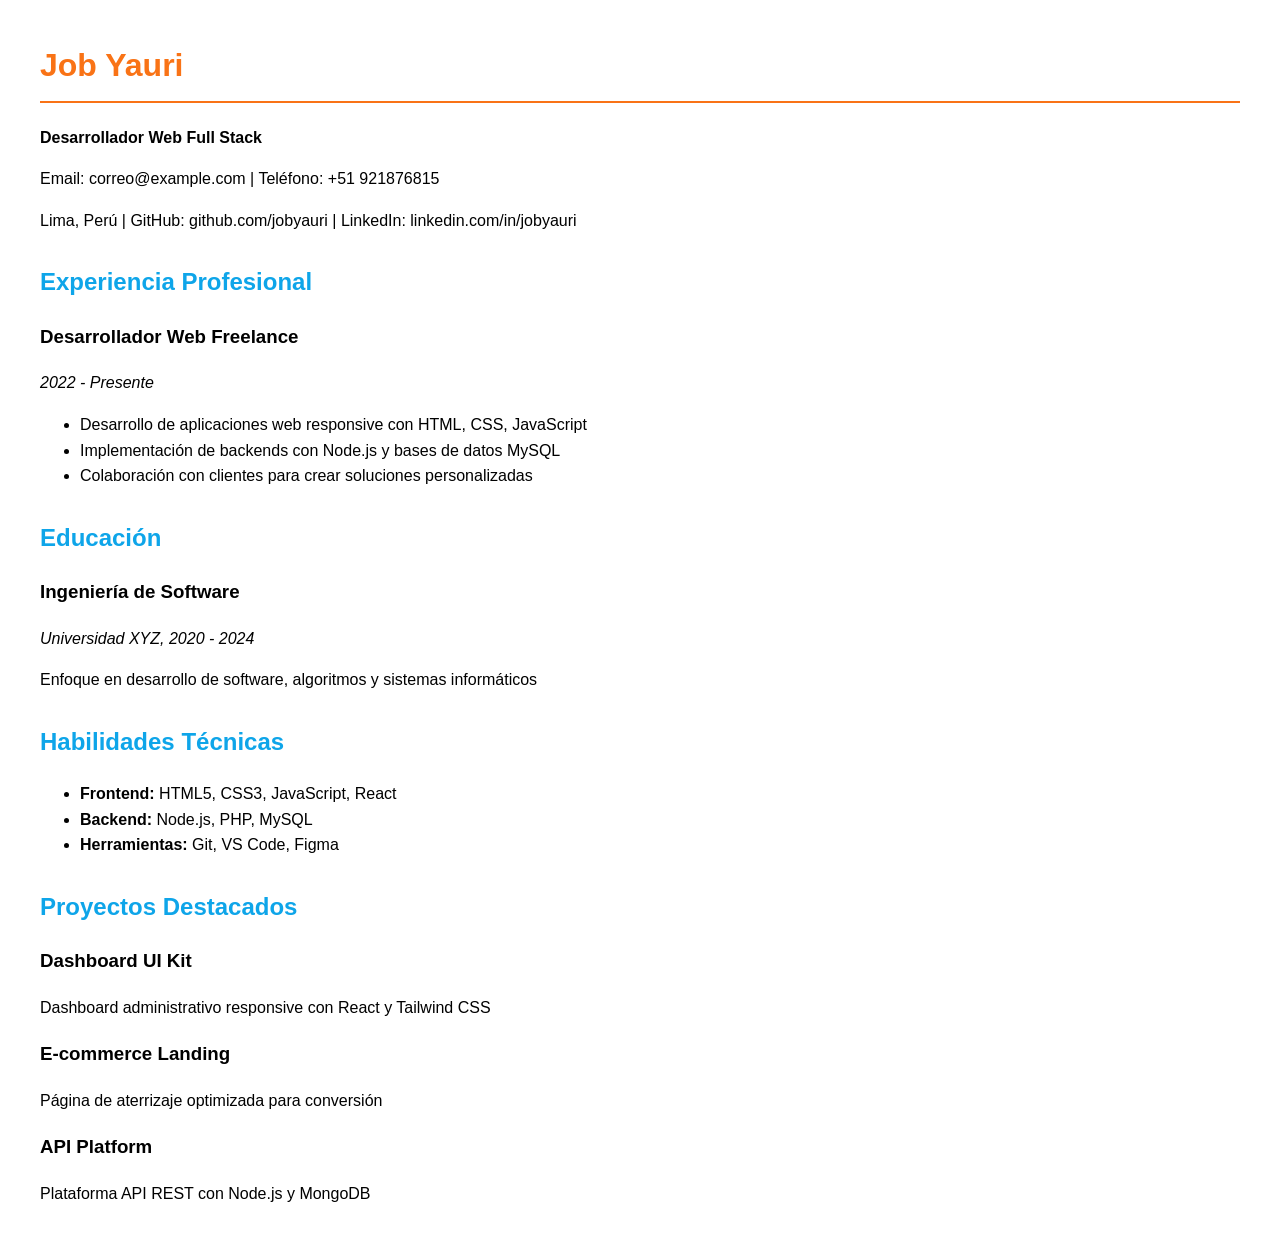
<file: cv.html>
<!DOCTYPE html>
<html lang="es">
<head>
    <meta charset="UTF-8">
    <meta name="viewport" content="width=device-width, initial-scale=1.0">
    <title>CV - Job Yauri</title>
    <style>
        body { font-family: Arial, sans-serif; margin: 40px; line-height: 1.6; }
        h1 { color: #f97316; border-bottom: 2px solid #f97316; padding-bottom: 10px; }
        h2 { color: #0ea5e9; margin-top: 30px; }
        .contact { margin-bottom: 20px; }
        .section { margin-bottom: 20px; }
    </style>
</head>
<body>
    <h1>Job Yauri</h1>
    <div class="contact">
        <p><strong>Desarrollador Web Full Stack</strong></p>
        <p>Email: correo@example.com | Teléfono: +51 921876815</p>
        <p>Lima, Perú | GitHub: github.com/jobyauri | LinkedIn: linkedin.com/in/jobyauri</p>
    </div>

    <h2>Experiencia Profesional</h2>
    <div class="section">
        <h3>Desarrollador Web Freelance</h3>
        <p><em>2022 - Presente</em></p>
        <ul>
            <li>Desarrollo de aplicaciones web responsive con HTML, CSS, JavaScript</li>
            <li>Implementación de backends con Node.js y bases de datos MySQL</li>
            <li>Colaboración con clientes para crear soluciones personalizadas</li>
        </ul>
    </div>

    <h2>Educación</h2>
    <div class="section">
        <h3>Ingeniería de Software</h3>
        <p><em>Universidad XYZ, 2020 - 2024</em></p>
        <p>Enfoque en desarrollo de software, algoritmos y sistemas informáticos</p>
    </div>

    <h2>Habilidades Técnicas</h2>
    <div class="section">
        <ul>
            <li><strong>Frontend:</strong> HTML5, CSS3, JavaScript, React</li>
            <li><strong>Backend:</strong> Node.js, PHP, MySQL</li>
            <li><strong>Herramientas:</strong> Git, VS Code, Figma</li>
        </ul>
    </div>

    <h2>Proyectos Destacados</h2>
    <div class="section">
        <h3>Dashboard UI Kit</h3>
        <p>Dashboard administrativo responsive con React y Tailwind CSS</p>
        <h3>E-commerce Landing</h3>
        <p>Página de aterrizaje optimizada para conversión</p>
        <h3>API Platform</h3>
        <p>Plataforma API REST con Node.js y MongoDB</p>
    </div>
</body>
</html>
</file>
